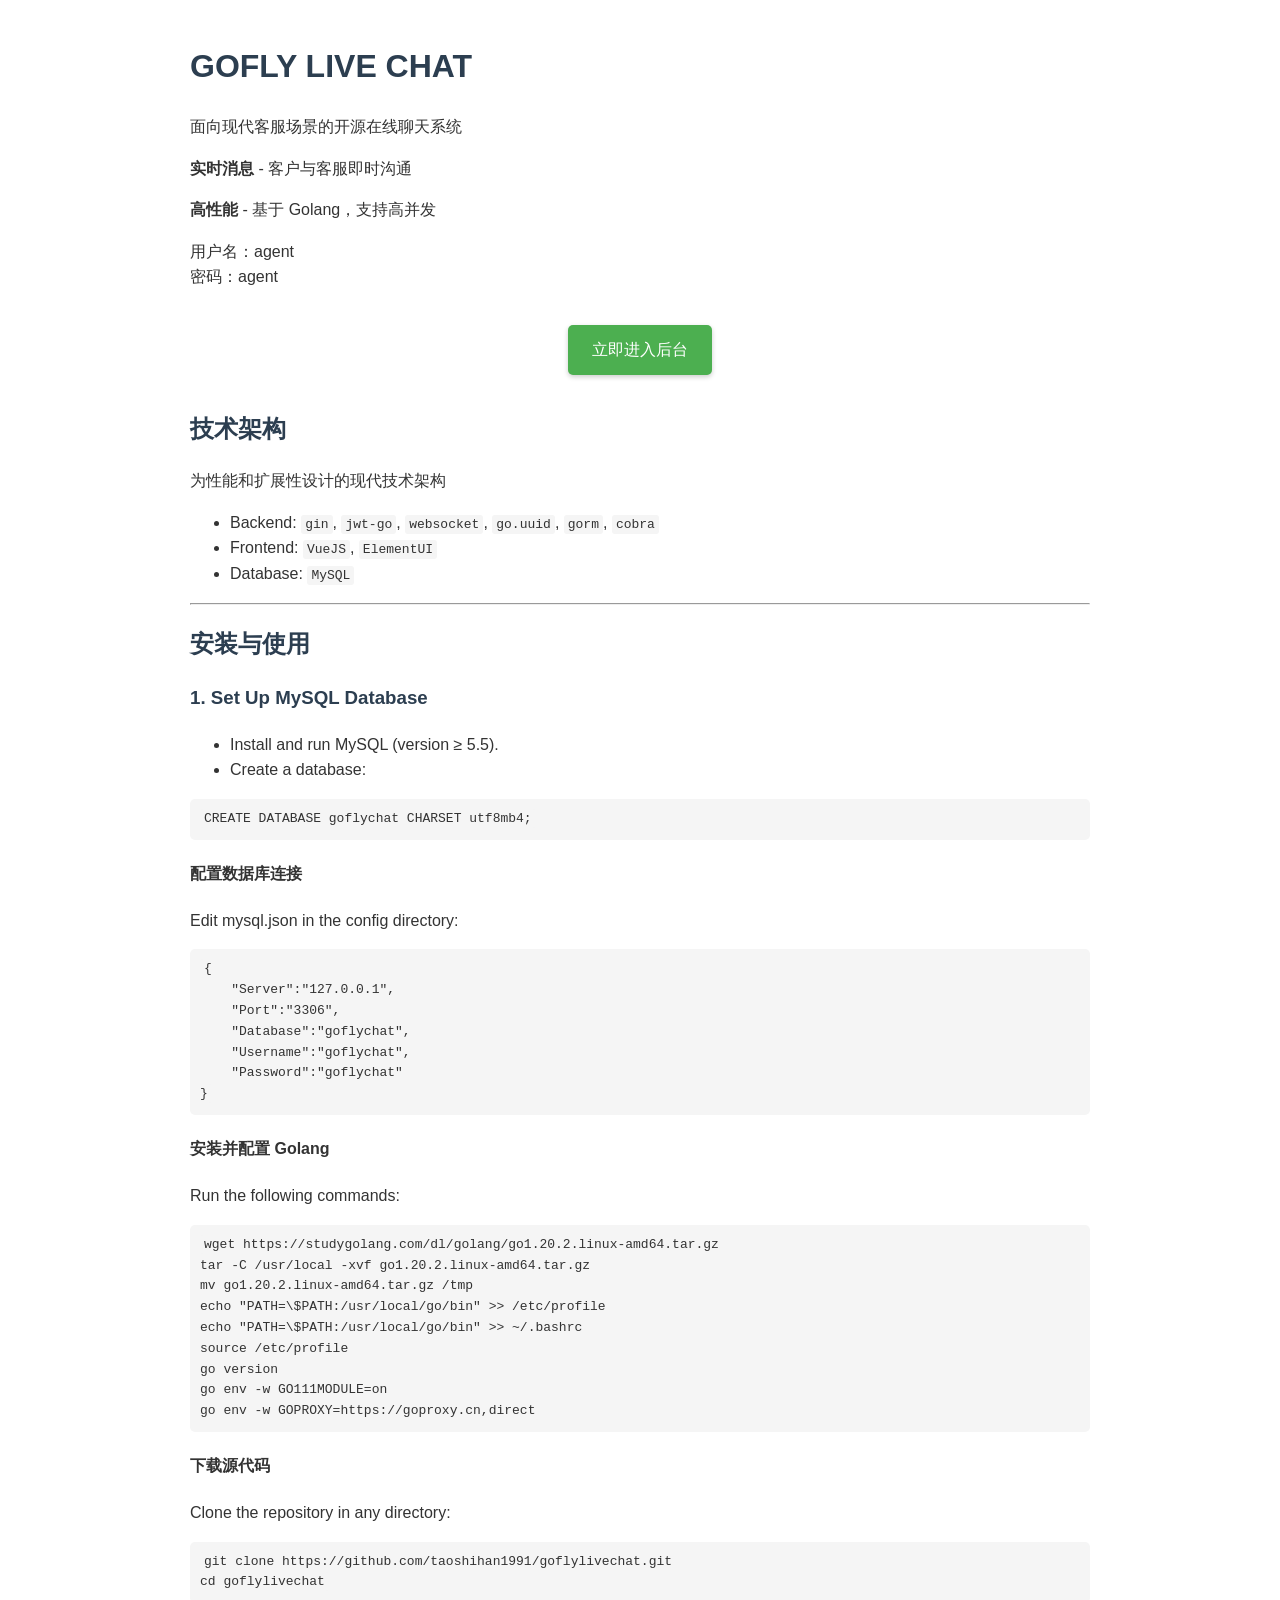
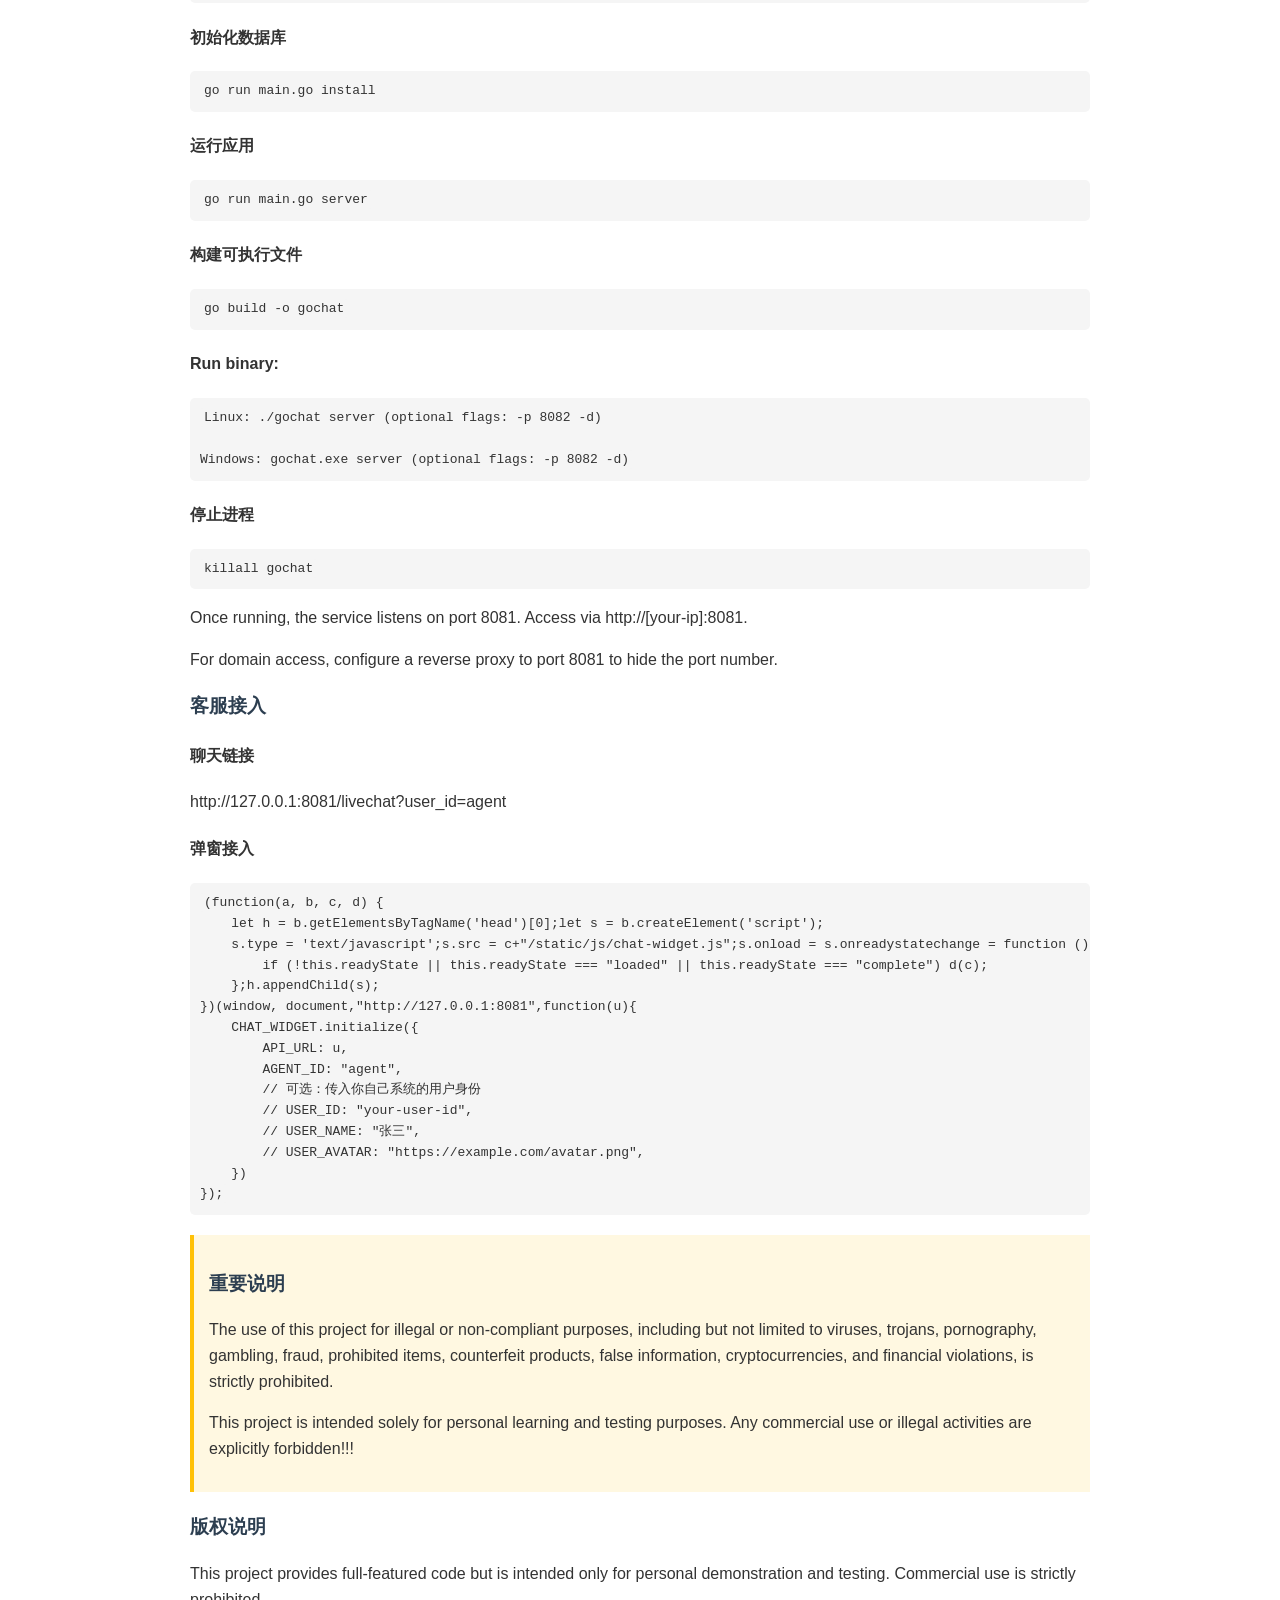
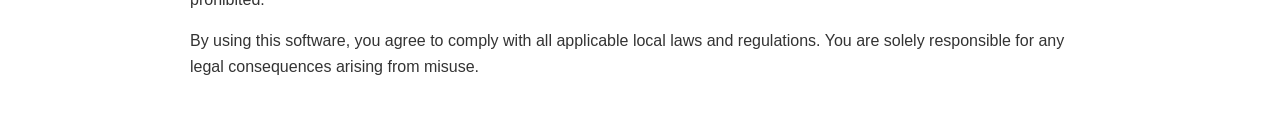
<file: static/templates/index.html>
<!DOCTYPE html>
<html>
<head>
    <title>GOFLY LIVE CHAT</title>
    <style>
        body {
            font-family: Arial, sans-serif;
            line-height: 1.6;
            max-width: 900px;
            margin: 0 auto;
            padding: 20px;
            color: #333;
        }
        h1, h2, h3 {
            color: #2c3e50;
        }
        code {
            background-color: #f5f5f5;
            padding: 2px 4px;
            border-radius: 3px;
            font-family: monospace;
        }
        pre {
            background-color: #f5f5f5;
            padding: 10px;
            border-radius: 5px;
            overflow-x: auto;
        }
        .notice {
            background-color: #fff8e1;
            padding: 15px;
            border-left: 4px solid #ffc107;
            margin: 20px 0;
        }
        .demo-btn {
            display: inline-block;
            background-color: #4CAF50;
            color: white;
            padding: 12px 24px;
            text-align: center;
            text-decoration: none;
            font-size: 16px;
            margin: 15px 0;
            border-radius: 5px;
            transition: all 0.3s;
            border: none;
            cursor: pointer;
            box-shadow: 0 2px 5px rgba(0,0,0,0.2);
        }
        .demo-btn:hover {
            color: white;
            background-color: #45a049;
            transform: translateY(-2px);
            box-shadow: 0 4px 8px rgba(0,0,0,0.2);
        }
        .demo-container {
            text-align: center;
            margin: 20px 0;
        }
    </style>
</head>
<body>
<h1>GOFLY LIVE CHAT</h1>
<p>面向现代客服场景的开源在线聊天系统</p>

<p><strong>实时消息</strong> - 客户与客服即时沟通</p>
<p><strong>高性能</strong> - 基于 Golang，支持高并发</p>
<p>
    用户名：agent<br/>密码：agent
</p>
<div class="demo-container">
    <a href="/login" class="demo-btn">立即进入后台</a>
</div>
<h2>技术架构</h2>
<p>为性能和扩展性设计的现代技术架构</p>

<ul>
    <li>Backend: <code>gin</code>, <code>jwt-go</code>, <code>websocket</code>, <code>go.uuid</code>, <code>gorm</code>, <code>cobra</code></li>
    <li>Frontend: <code>VueJS</code>, <code>ElementUI</code></li>
    <li>Database: <code>MySQL</code></li>
</ul>

<hr>

<h2>安装与使用</h2>

<h3>1. Set Up MySQL Database</h3>
<ul>
    <li>Install and run MySQL (version ≥ 5.5).</li>
    <li>Create a database:</li>
</ul>
<pre><code class="language-sql">CREATE DATABASE goflychat CHARSET utf8mb4;</code></pre>

<h4>配置数据库连接</h4>
<p>Edit mysql.json in the config directory:</p>
<pre><code class="language-php">{
    "Server":"127.0.0.1",
    "Port":"3306",
    "Database":"goflychat",
    "Username":"goflychat",
    "Password":"goflychat"
}</code></pre>

<h4>安装并配置 Golang</h4>
<p>Run the following commands:</p>
<pre><code class="language-php">wget https://studygolang.com/dl/golang/go1.20.2.linux-amd64.tar.gz
tar -C /usr/local -xvf go1.20.2.linux-amd64.tar.gz
mv go1.20.2.linux-amd64.tar.gz /tmp
echo "PATH=\$PATH:/usr/local/go/bin" >> /etc/profile
echo "PATH=\$PATH:/usr/local/go/bin" >> ~/.bashrc
source /etc/profile
go version
go env -w GO111MODULE=on
go env -w GOPROXY=https://goproxy.cn,direct</code></pre>

<h4>下载源代码</h4>
<p>Clone the repository in any directory:</p>
<pre><code class="language-php">git clone https://github.com/taoshihan1991/goflylivechat.git
cd goflylivechat</code></pre>

<h4>初始化数据库</h4>
<pre><code class="language-php">go run main.go install</code></pre>

<h4>运行应用</h4>
<pre><code class="language-php">go run main.go server</code></pre>

<h4>构建可执行文件</h4>
<pre><code class="language-php">go build -o gochat</code></pre>

<h4>Run binary:</h4>
<pre><code class="language-php">Linux: ./gochat server (optional flags: -p 8082 -d)

Windows: gochat.exe server (optional flags: -p 8082 -d)</code></pre>

<h4>停止进程</h4>
<pre><code class="language-php">killall gochat</code></pre>

<p>Once running, the service listens on port 8081. Access via http://[your-ip]:8081.</p>
<p>For domain access, configure a reverse proxy to port 8081 to hide the port number.</p>

<h3>客服接入</h3>
<h4>聊天链接</h4>
<p>http://127.0.0.1:8081/livechat?user_id=agent</p>

<h4>弹窗接入</h4>
<pre><code class="language-javascript">(function(a, b, c, d) {
    let h = b.getElementsByTagName('head')[0];let s = b.createElement('script');
    s.type = 'text/javascript';s.src = c+"/static/js/chat-widget.js";s.onload = s.onreadystatechange = function () {
        if (!this.readyState || this.readyState === "loaded" || this.readyState === "complete") d(c);
    };h.appendChild(s);
})(window, document,"http://127.0.0.1:8081",function(u){
    CHAT_WIDGET.initialize({
        API_URL: u,
        AGENT_ID: "agent",
        // 可选：传入你自己系统的用户身份
        // USER_ID: "your-user-id",
        // USER_NAME: "张三",
        // USER_AVATAR: "https://example.com/avatar.png",
    })
});</code></pre>

<div class="notice">
    <h3>重要说明</h3>
    <p>The use of this project for illegal or non-compliant purposes, including but not limited to viruses, trojans, pornography, gambling, fraud, prohibited items, counterfeit products, false information, cryptocurrencies, and financial violations, is strictly prohibited.</p>
    <p>This project is intended solely for personal learning and testing purposes. Any commercial use or illegal activities are explicitly forbidden!!!</p>
</div>

<h3>版权说明</h3>
<p>This project provides full-featured code but is intended only for personal demonstration and testing. Commercial use is strictly prohibited.</p>
<p>By using this software, you agree to comply with all applicable local laws and regulations. You are solely responsible for any legal consequences arising from misuse.</p>
</body>
</html>
</file>
